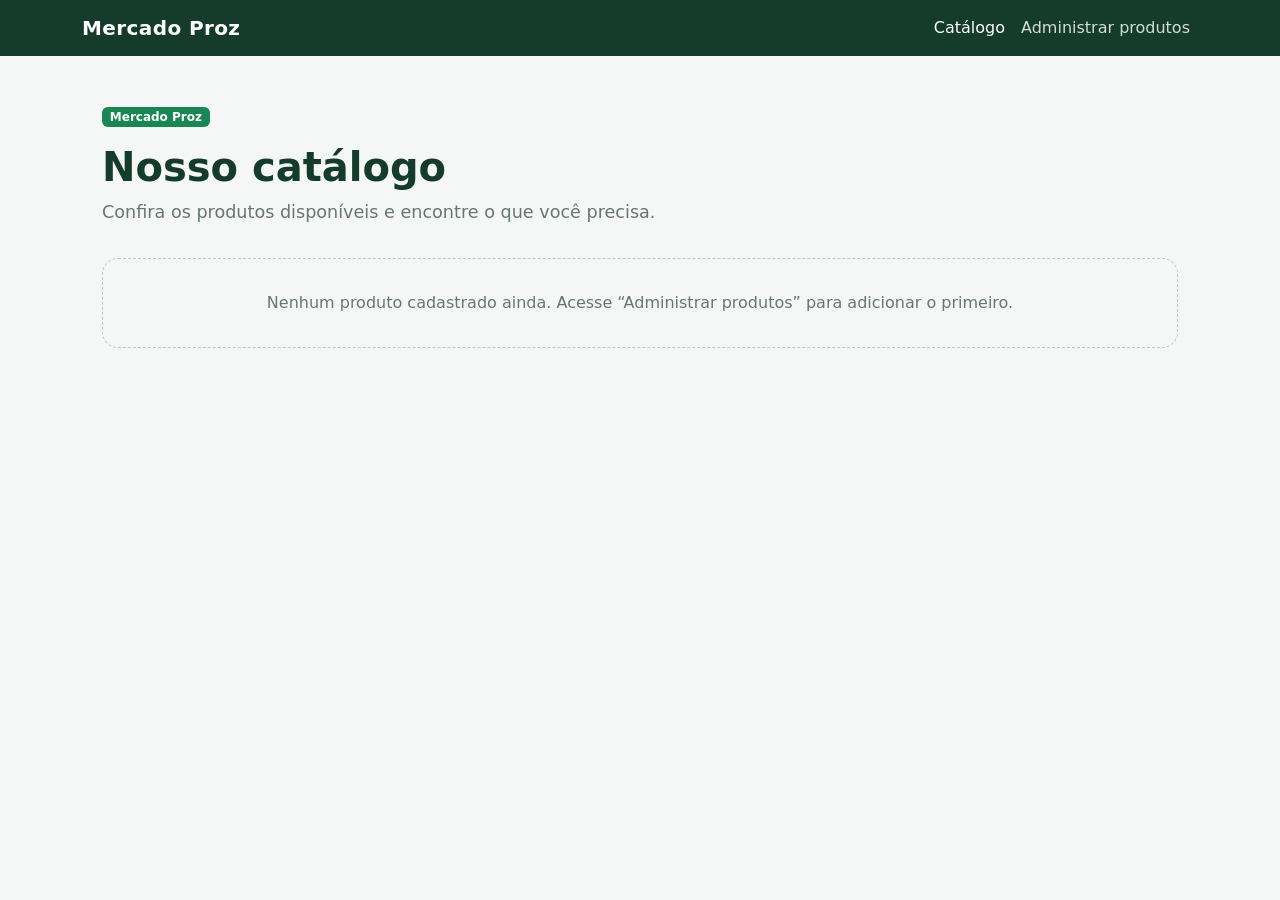
<file: index.html>
<!DOCTYPE html>
<html lang="pt-br">
<head>
    <meta charset="UTF-8">
    <meta http-equiv="X-UA-Compatible" content="IE=edge">
    <meta name="viewport" content="width=device-width, initial-scale=1.0">
    <link href="https://cdn.jsdelivr.net/npm/bootstrap@5.3.3/dist/css/bootstrap.min.css" rel="stylesheet">
    <link rel="stylesheet" href="index.css">
    <link rel="shortcut icon" href="favicon.ico" type="image/x-icon">
    <title>Mercado Proz</title>
</head>
<body>
    <nav class="navbar navbar-expand-sm site-navbar">
        <div class="container">
            <a class="navbar-brand" href="index.html">Mercado Proz</a>
            <div class="navbar-nav ms-auto">
                <a class="nav-link active" aria-current="page" href="index.html">Catálogo</a>
                <a class="nav-link" href="admin.html">Administrar produtos</a>
            </div>
        </div>
    </nav>

    <main class="container catalog-main">
        <header class="catalog-intro">
            <span class="badge text-bg-success mb-3">Mercado Proz</span>
            <h1>Nosso catálogo</h1>
            <p>Confira os produtos disponíveis e encontre o que você precisa.</p>
        </header>

        <section aria-label="Produtos disponíveis">
            <div id="lista-produtos"></div>
        </section>
    </main>

    <script src="assets/js/scriptIndex.js"></script>
</body>
</html>
</file>
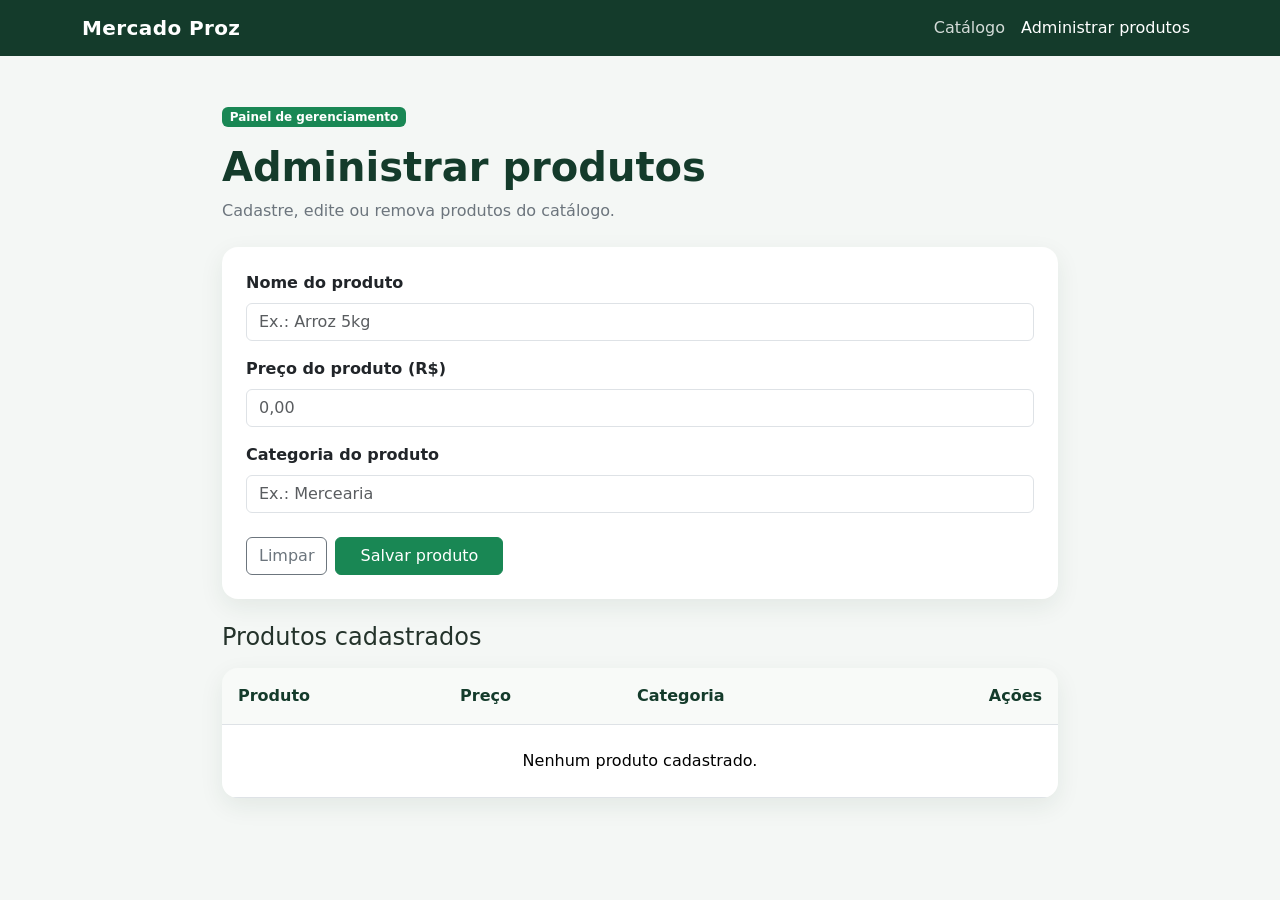
<file: admin.html>
<!DOCTYPE html>
<html lang="pt-br">
<head>
    <meta charset="UTF-8">
    <meta http-equiv="X-UA-Compatible" content="IE=edge">
    <meta name="viewport" content="width=device-width, initial-scale=1.0">
    <title>Mercado Proz - Administração</title>
    <link href="https://cdn.jsdelivr.net/npm/bootstrap@5.3.3/dist/css/bootstrap.min.css" rel="stylesheet">
    <link rel="stylesheet" href="admin.css">
    <link rel="shortcut icon" href="favicon.ico" type="image/x-icon">
</head>
<body>
    <nav class="navbar navbar-expand-sm site-navbar">
        <div class="container">
            <a class="navbar-brand" href="index.html">Mercado Proz</a>
            <div class="navbar-nav ms-auto">
                <a class="nav-link" href="index.html">Catálogo</a>
                <a class="nav-link active" aria-current="page" href="admin.html">Administrar produtos</a>
            </div>
        </div>
    </nav>

    <main class="container admin-main">
        <header class="page-heading">
            <span class="badge text-bg-success mb-3">Painel de gerenciamento</span>
            <h1>Administrar produtos</h1>
            <p class="text-secondary mb-0">Cadastre, edite ou remova produtos do catálogo.</p>
        </header>

        <section class="card content-card mb-4" aria-label="Cadastro de produto">
            <div class="card-body p-4">
                <form id="formCadastro">
                    <div class="mb-3">
                        <label class="form-label" for="nome">Nome do produto</label>
                        <input class="form-control" type="text" id="nome" placeholder="Ex.: Arroz 5kg" required>
                    </div>
                    <div class="mb-3">
                        <label class="form-label" for="preco">Preço do produto (R$)</label>
                        <input class="form-control" type="number" id="preco" min="0" step="0.01" placeholder="0,00" required>
                    </div>
                    <div class="mb-4">
                        <label class="form-label" for="categoria">Categoria do produto</label>
                        <input class="form-control" type="text" id="categoria" placeholder="Ex.: Mercearia" required>
                    </div>
                    <div class="d-flex flex-wrap gap-2">
                        <button class="btn btn-outline-secondary" type="reset">Limpar</button>
                        <button class="btn btn-success px-4" type="submit">Salvar produto</button>
                    </div>
                </form>
            </div>
        </section>

        <section aria-labelledby="products-heading">
            <h2 class="h4 mb-3" id="products-heading">Produtos cadastrados</h2>
            <div class="table-responsive content-card">
                <table class="table table-hover align-middle mb-0">
                    <thead>
                        <tr>
                            <th scope="col">Produto</th>
                            <th scope="col">Preço</th>
                            <th scope="col">Categoria</th>
                            <th scope="col" class="text-end">Ações</th>
                        </tr>
                    </thead>
                    <tbody id="itens"></tbody>
                </table>
            </div>
        </section>
    </main>

    <script src="assets/js/scriptAdmin.js"></script>
</body>
</html>
</file>
<file: index.css>
:root {
    --brand-green: #198754;
    --brand-dark: #143b2b;
    --page-background: #f4f7f5;
}

body {
    min-height: 100vh;
    background: var(--page-background);
    color: #24332b;
}

.site-navbar {
    background: var(--brand-dark);
}

.site-navbar .navbar-brand {
    color: #fff;
    font-weight: 700;
    letter-spacing: 0.02em;
}

.site-navbar .nav-link {
    color: rgba(255, 255, 255, 0.82);
}

.site-navbar .nav-link:hover,
.site-navbar .nav-link.active {
    color: #fff;
}

.catalog-main {
    max-width: 1100px;
    padding-top: 3rem;
    padding-bottom: 3rem;
}

.catalog-intro {
    margin-bottom: 2rem;
}

.catalog-intro h1 {
    color: var(--brand-dark);
    font-weight: 700;
}

.catalog-intro p {
    max-width: 620px;
    color: #68776e;
    font-size: 1.1rem;
}

#lista-produtos {
    display: grid;
    grid-template-columns: repeat(auto-fit, minmax(min(100%, 240px), 1fr));
    gap: 1rem;
}

#lista-produtos article {
    padding: 1.4rem;
    border: 1px solid #e3ebe5;
    border-radius: 1rem;
    background: #fff;
    box-shadow: 0 0.5rem 1.5rem rgba(20, 59, 43, 0.06);
}

#lista-produtos article h3 {
    margin-bottom: 1rem;
    color: var(--brand-dark);
    font-size: 1.2rem;
    font-weight: 700;
}

#lista-produtos article p {
    margin-bottom: 0.45rem;
    color: #58675e;
}

#lista-produtos article p:nth-of-type(1) {
    color: var(--brand-green);
    font-size: 1.1rem;
    font-weight: 700;
}

.empty-catalog {
    grid-column: 1 / -1;
    padding: 2rem;
    border: 1px dashed #b8cbbd;
    border-radius: 1rem;
    color: #68776e;
    text-align: center;
}

@media (max-width: 575.98px) {
    .catalog-main {
        padding-top: 2rem;
        padding-bottom: 2rem;
    }
}
</file>
<file: admin.css>
:root {
    --brand-green: #198754;
    --brand-dark: #143b2b;
    --page-background: #f4f7f5;
}

body {
    min-height: 100vh;
    background: var(--page-background);
    color: #24332b;
}

.site-navbar {
    background: var(--brand-dark);
}

.site-navbar .navbar-brand {
    color: #fff;
    font-weight: 700;
    letter-spacing: 0.02em;
}

.site-navbar .nav-link {
    color: rgba(255, 255, 255, 0.82);
}

.site-navbar .nav-link:hover,
.site-navbar .nav-link.active {
    color: #fff;
}

.admin-main {
    max-width: 860px;
    padding-top: 3rem;
    padding-bottom: 3rem;
}

.page-heading {
    margin-bottom: 1.5rem;
}

.page-heading h1 {
    color: var(--brand-dark);
    font-weight: 700;
}

.content-card {
    border: 0;
    border-radius: 1rem;
    box-shadow: 0 0.5rem 1.5rem rgba(20, 59, 43, 0.08);
}

.form-label {
    font-weight: 600;
}

.form-control:focus {
    border-color: var(--brand-green);
    box-shadow: 0 0 0 0.25rem rgba(25, 135, 84, 0.15);
}

#itens td {
    padding: 1rem;
}

.content-card .table thead th {
    padding: 1rem;
    background: #f8faf8;
    color: var(--brand-dark);
    white-space: nowrap;
}

#itens .btn {
    margin-left: 0.35rem;
}

.empty-list {
    color: #68776e;
    text-align: center;
}

@media (max-width: 575.98px) {
    .admin-main {
        padding-top: 2rem;
        padding-bottom: 2rem;
    }

    #itens .btn {
        margin: 0.2rem 0.2rem 0.2rem 0;
    }
}
</file>
